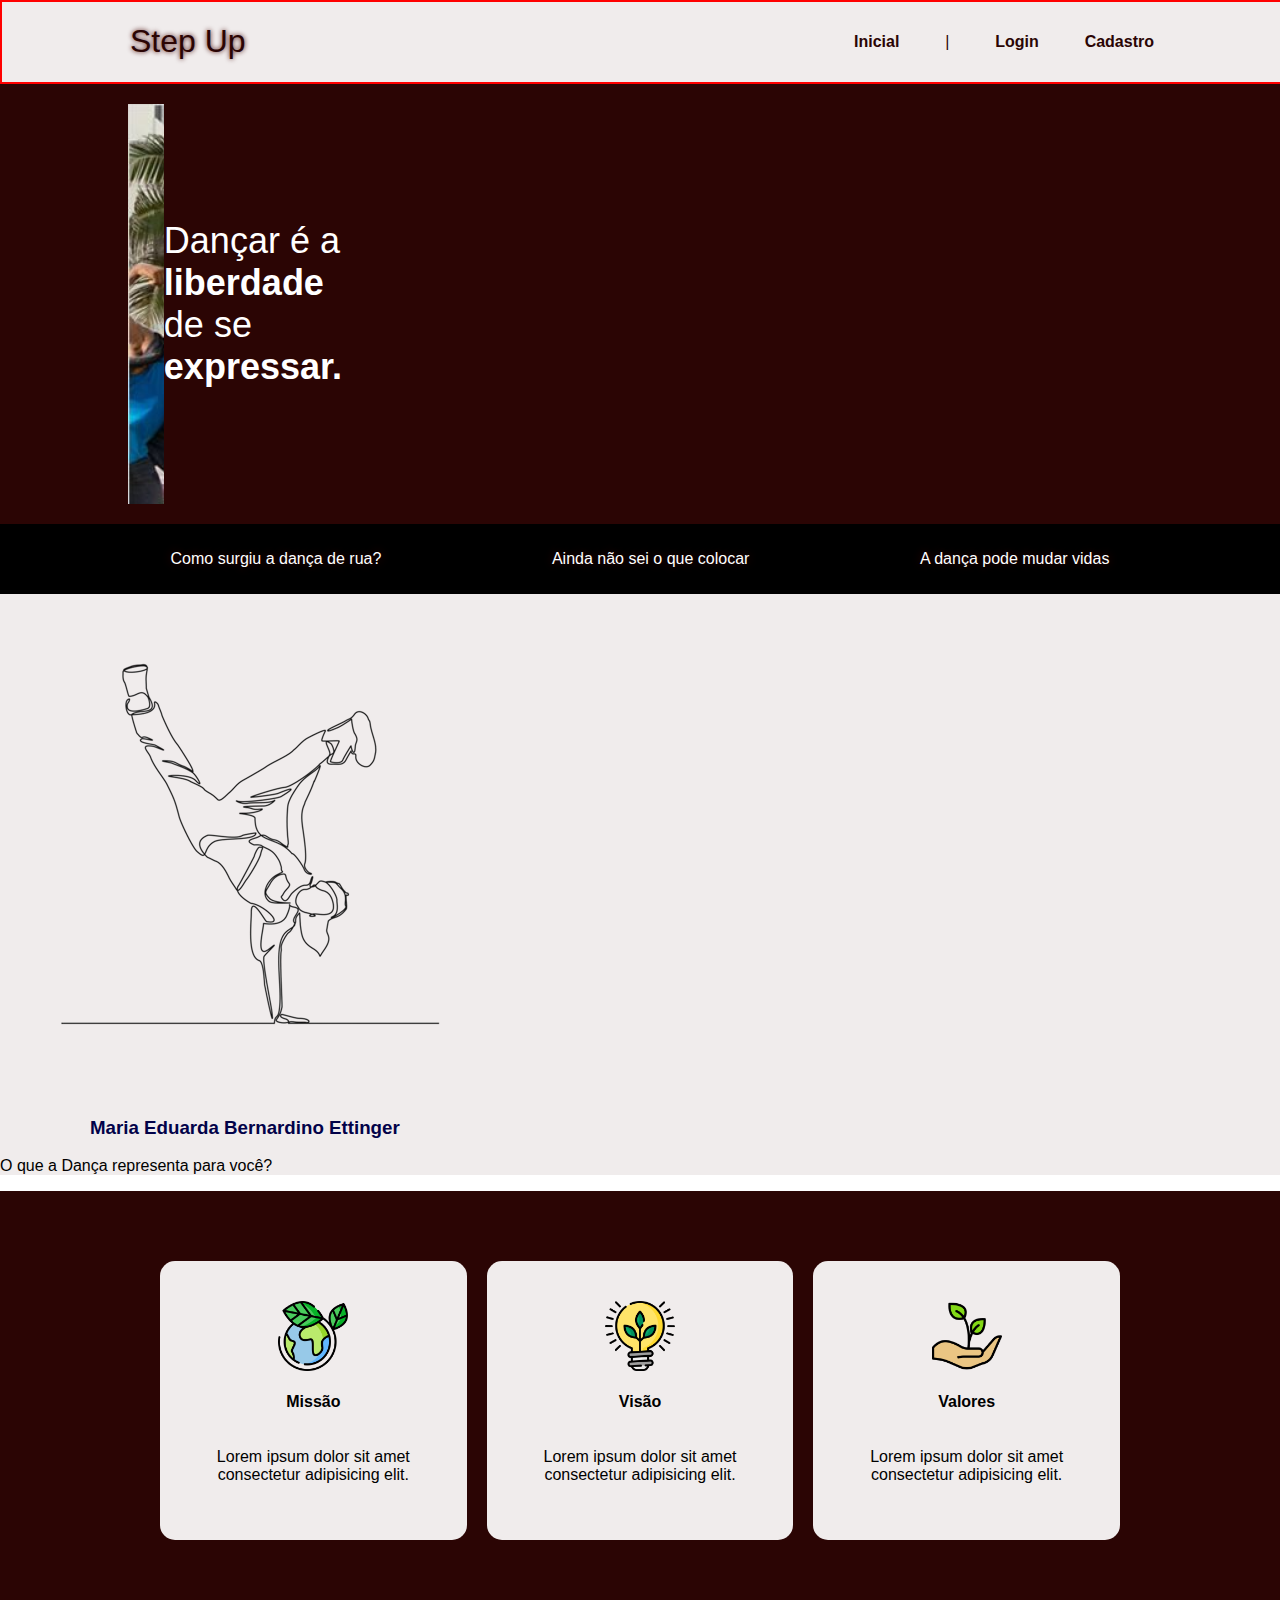
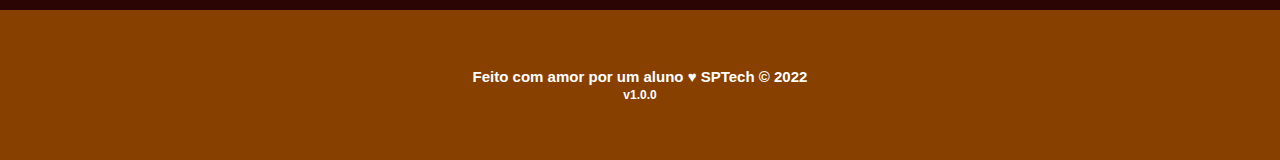
<file: Site/index.html>
<!DOCTYPE html>
<html lang="en">

<head>
    <meta charset="UTF-8">
    <meta http-equiv="X-UA-Compatible" content="IE=edge">
    <meta name="viewport" content="width=device-width, initial-scale=1.0">
    <title> Step Up</title>

    <link rel="stylesheet" href="style.css">

</head>

<body>
  <header>

        <div class="container">

            <h1 class="titulo">Step Up</h1>
            <ul class="subtitulos">
                <li class="agora">Inicial</li>

                <li>|</li>
                <li>
                    <a href="./login.html">Login</a>
                </li>
                <li>
                    <a href="./cadastro.html">Cadastro</a>
                </li>
            </ul>
        </div>

    </header>

<main>
    <div class="banner">
        <div class="container">

            <div class="slider">
                <div class="slides">

                    <!--Radio Buttons-->
                    <input type="radio" name="radio-btn" id="radio1">
                    <input type="radio" name="radio-btn" id="radio2">
                    <input type="radio" name="radio-btn" id="radio3">
                    <input type="radio" name="radio-btn" id="radio4">
                    <!--Fim Radio Buttons-->

                    <!--Slide Imagens-->
                    <div class="slide first">
                        <img src="img/imagem1.png" alt="Imagem1">
                    </div>
                    <div class="slide">
                        <img src="img/imagem2.jpg" alt="Imagem2">
                    </div>
                    <div class="slide">
                        <img src="img/imagem3.jpg" alt="Imagem3">
                    </div>
                    <div class="slide">
                        <img src="img/imagem4.jpg" alt="Imagem4">
                    </div>
                    <!-- Fim Slide Imagens-->

                    <!-- Navigation auto-->
                    <div class="navegation-auto">
                        <div class="autobtn1"></div>
                        <div class="autobtn2"></div>
                        <div class="autobtn3"></div>
                        <div class="autobtn4"></div>

                    </div>
                </div>

                <div class="manual-navegation">
                    <label for="radio1" class="manual-btn"></label>
                    <label for="radio2" class="manual-btn"></label>
                    <label for="radio3" class="manual-btn"></label>
                    <label for="radio4" class="manual-btn"></label>
                </div>

            </div>

            <p>
                Dançar é a <span>liberdade</span> de se <span> expressar.</span>
            </p>
        </div>

    </div>
    <div class="topicos">

        <p class="topico1"> Como surgiu a dança de rua?</p>
        <p class="topico2"> Ainda não sei o que colocar</p>
        <p class="topico3"> A dança pode mudar vidas</p>

    </div>



    <div class="caixa">
        <div>
            <img class="imagemDuda" src="img/logo.png" alt="Logo Maria Eduarda">
            <h3 class="nome">Maria Eduarda Bernardino Ettinger</h3>
        </div>

        <p>O que a Dança representa para você?</p>

    </div>


    <div class="social">


        <div class="container">


            <div class="boxes">
                <div class="box">
                    <img src="img/misao.png" alt="icone da missão">
                    <h4>Missão</h4>
                    <p>Lorem ipsum dolor sit amet consectetur adipisicing elit.</p>
                </div>

                <div class="box">
                    <img src="img/visao.png" alt="icone da visão">
                    <h4>Visão</h4>
                    <p>Lorem ipsum dolor sit amet consectetur adipisicing elit.</p>
                </div>

                <div class="box">
                    <img src="img/valores.png" alt="icone dos valores">
                    <h4>Valores</h4>
                    <p>Lorem ipsum dolor sit amet consectetur adipisicing elit.</p>
                </div>
            </div>
        </div>
    </div>

    </div>
    
</main>

    <!--footer inicio-->
    <div class="footer">
        <div class="container">
            <h4>Feito com amor por um aluno &hearts; SPTech &copy; 2022
                <br>
                <span class="version">
                    v1.0.0
                </span>
            </h4>
        </div>
    </div>
    <!--footer fim-->
    
</body>

</html>
</file>
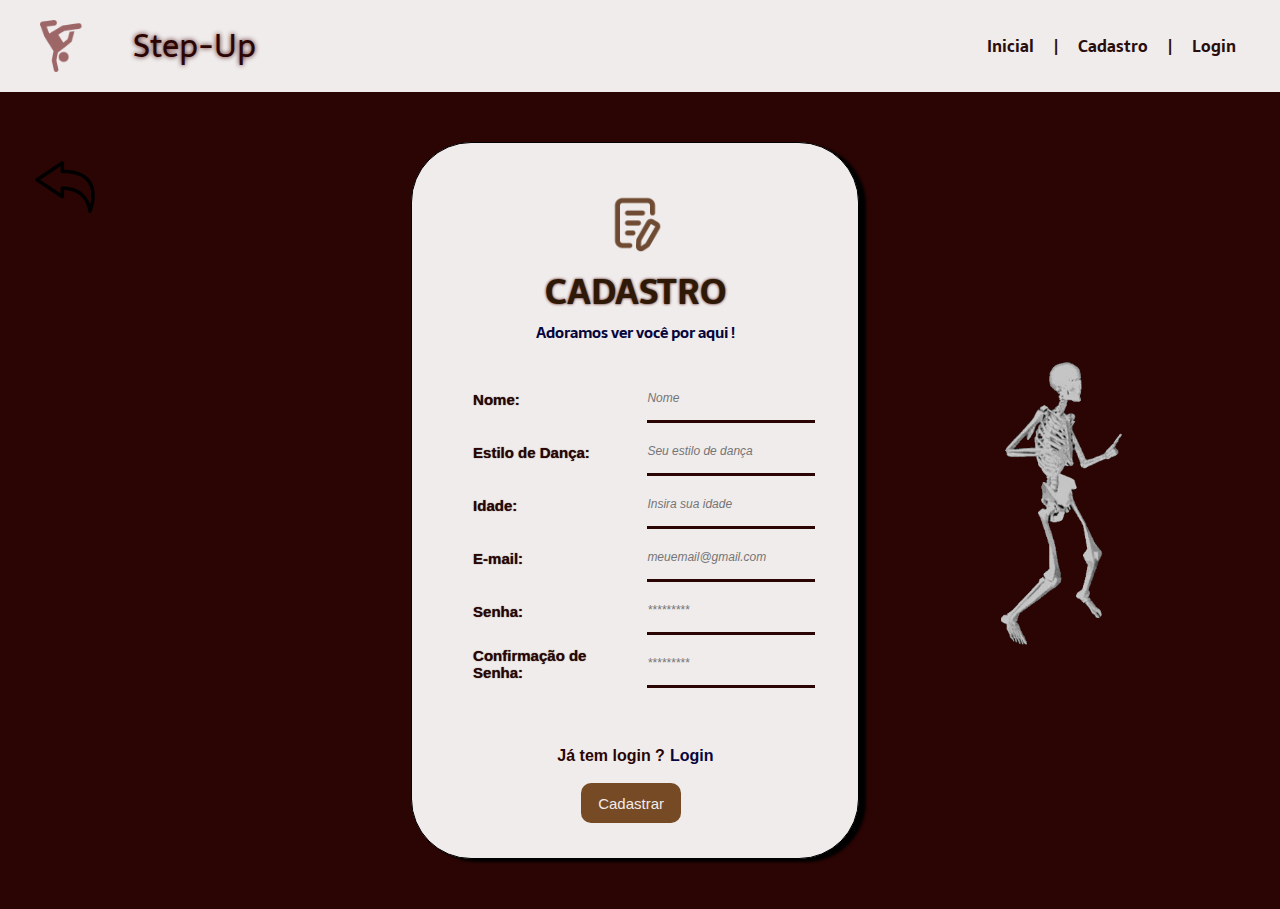
<file: SiteFinal/site/public/cadastro.html>
<!DOCTYPE html>
<html lang="pt-br">

<head>
    <meta charset="UTF-8">
    <meta http-equiv="X-UA-Compatible" content="IE=edge">
    <meta name="viewport" content="width=device-width, initial-scale=1.0">
    <title>Step Up - Cadastro</title>

    <link rel="stylesheet" href="css/style.css">
    <link rel="stylesheet" href="css/cadastro.css">
</head>

<body>

    <header class="cabecalho">
        <nav class="cabecalho-menu"   >
            <div class="cabe-1">
                <img class="imagem-logo" src="assets/imgs/breakdance (2).png" alt="Logo">
                <h1 class="text-logo">Step-Up</h1>
            </div>
            <div class="cabe-2">
                <a class="cabecalho-menu-item" href="index.html">Inicial </a>
                <a class="cabecalho-menu-item">|</a>
                <a class="cabecalho-menu-item" href="cadastro.html">Cadastro</a>
                <a class="cabecalho-menu-item">|</a>
                <a class="cabecalho-menu-item" href="login.html">Login</a>
            </div>
        </nav>

</header>

    <main>

        <img class="seta-cadastro" src="assets/imgs/seta2.png" onclick="voltarPagina()"
            alt="seta para voltar para o index">

        <div class="conteudo-principal">

            <div class="pagina-principal">
                <div class="card_erro" id="cardErro">
                    <span id="mensagem_erro"></span>
                </div>

                <img class="imagem-cadastro" src="assets/imgs/cadastro (1).png" alt="icon-cadastro">

                <h2 class="pagina-principal-cadastro">CADASTRO</h2>

                <div id="principal" class="pagina-principal-caixa-formulario">
                    <p class="pagina-principal-titulo"> <b> Adoramos ver você por aqui !</b></p>
                    <br>
                    <div class="pagina-principal-campo">
                        <label class="pagina-principal-texto-input" for="nome">Nome:</label>
                        <input class="pagina-principal-input-campo" type="text" id="nome_input" placeholder="Nome">
                    </div>
                    <div class="pagina-principal-campo">
                        <label class="pagina-principal-texto-input" for="email">Estilo de Dança:</label>
                        <input class="pagina-principal-input-campo" type="text" id="estilodedanca_input"
                            placeholder="Seu estilo de dança">
                    </div>
                    <div class="pagina-principal-campo">
                        <label class="pagina-principal-texto-input" for="email">Idade:</label>
                        <input class="pagina-principal-input-campo" type="number" id="idade_input"
                            placeholder="Insira sua idade">
                    </div>
                    <div class="pagina-principal-campo">
                        <label class="pagina-principal-texto-input" for="email">E-mail:</label>
                        <input class="pagina-principal-input-campo" type="email" id="email_input"
                            placeholder="meuemail@gmail.com">
                    </div>
                    <div class="pagina-principal-campo">
                        <label class="pagina-principal-texto-input" for="senha">Senha: </label>
                        <input class="pagina-principal-input-campo" type="password" id="senha_input"
                            placeholder="*********">
                    </div>
                    <div class="pagina-principal-campo">
                        <label class="pagina-principal-texto-input" for="confirmacao_senha">Confirmação de
                            Senha:</label>
                        <input class="pagina-principal-input-campo" type="password" id="conf_senha_input"
                            placeholder="*********" >
                    </div>


                    <br> <br>



                    <div id="alerta"></div><br>

                        <p class="pagina-principal-login"   >Já tem login ?
                            <a class="pagina-principal-login2"
                            href="login.html"> Login</a>
                        </p>
                    
                    <br>

                    <button class="pagina-principal-botao" onclick="cadastrar()">Cadastrar</button><br>

                </div>

            </div>

            <img class="gif-esqueleto" src="assets/imgs/esqueleto-unscreen.gif" alt="esqueleto">

        </div>

    </main>

</body>

</html>

<script src="js/cadastro.js"></script>

<script>


    function cadastrar() {
         // aguardar();

        //Recupere o valor da nova input pelo nome do id
        // Agora vá para o método fetch logo abaixo
        var nomeVar = nome_input.value;
        var estilodedancaVar = estilodedanca_input.value;
        var idadeVar = idade_input.value;
        var emailVar = email_input.value;
        var senhaVar = senha_input.value;
        var confirmacaoSenhaVar = conf_senha_input.value;

        if (nomeVar == "" || estilodedancaVar == "" || idadeVar == "" || emailVar == "" || senhaVar == "" || confirmacaoSenhaVar == "") {
            cardErro.style.display = "block"
            mensagem_erro.innerHTML = "Preencha os campos em branco";

            // finalizarAguardar();
            return false;
        }
        else {
            setInterval(sumirMensagem, 2000)
        }

        // Enviando o valor da nova input
        fetch("/usuarios/cadastrar", {
        
            method: "POST",
            headers: {
                "Content-Type": "application/json"
            },
            body: JSON.stringify({
                // crie um atributo que recebe o valor recuperado aqui
                // Agora vá para o arquivo routes/usuario.js
                nomeServer: nomeVar,
                estilodedancaServer: estilodedancaVar,
                idadeServer: idadeVar,
                emailServer: emailVar,
                senhaServer: senhaVar,
            

            })
            
        }).then(function (resposta) {

            console.log("resposta: ", resposta);

            if (resposta.ok) {
                cardErro.style.display = "block";

                mensagem_erro.innerHTML = "Cadastro realizado com sucesso! Redirecionando para tela de Login...";

                setTimeout(() => {
                    window.location = "login.html";
                }, "2000")

                limparFormulario();
                finalizarAguardar();
            } else {
                throw ("Houve um erro ao tentar realizar o cadastro!");
            }
        }).catch(function (resposta) {
            console.log(`#ERRO: ${resposta}`);
            // finalizarAguardar();
        });

        return false;
    }

    function sumirMensagem() {
        cardErro.style.display = "none"
    }

</script>
</file>
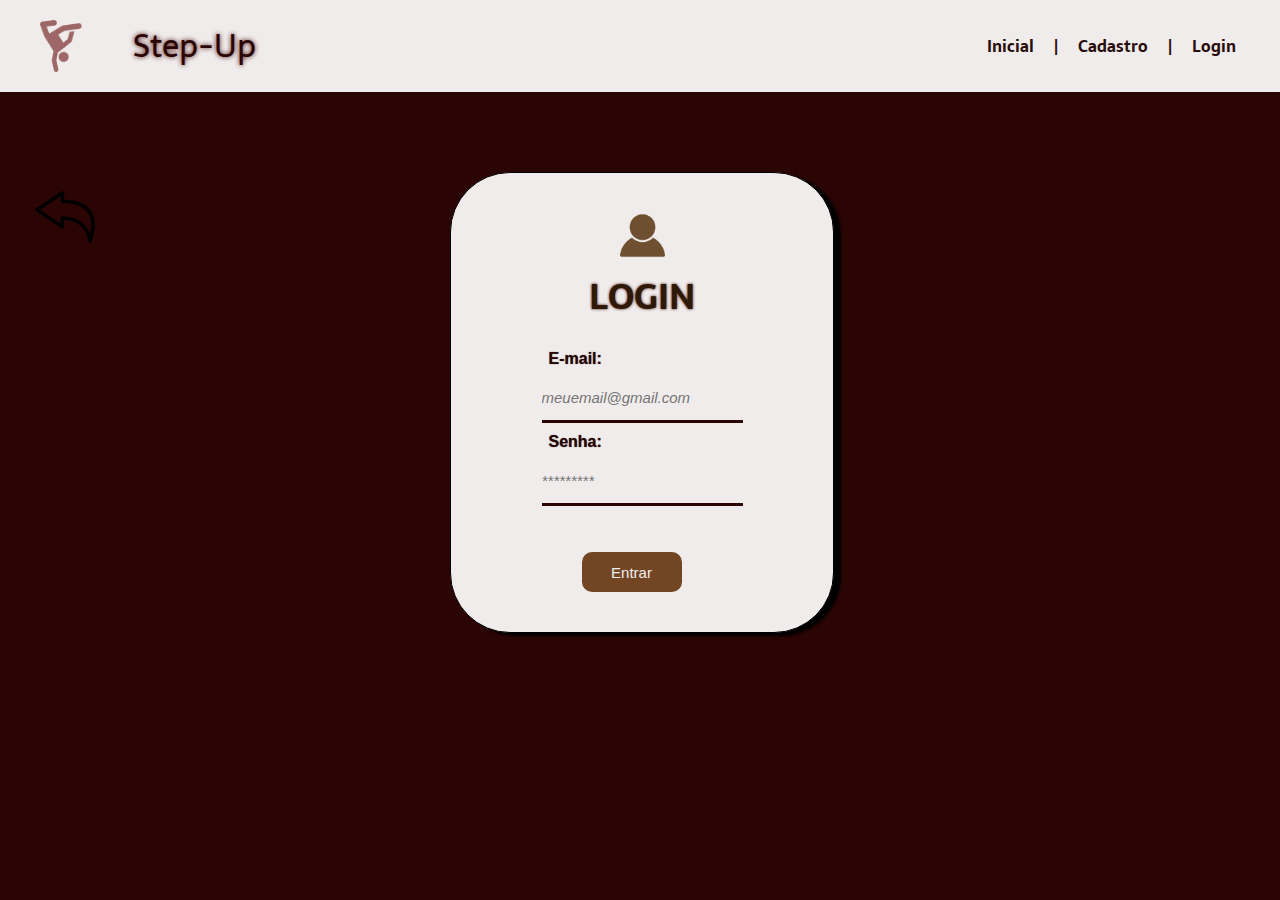
<file: SiteFinal/site/public/login.html>
<!DOCTYPE html>
<html lang="pt-br">

<head>
    <meta charset="UTF-8">
    <meta http-equiv="X-UA-Compatible" content="IE=edge">
    <meta name="viewport" content="width=device-width, initial-scale=1.0">
    <title>Step Up - Login</title>

    <link rel="stylesheet" href="css/style.css">
    <link rel="stylesheet" href="css/login.css">
</head>

<body>

    <header class="cabecalho">
            <nav class="cabecalho-menu"   >
                <div class="cabe-1">
                    <img class="imagem-logo" src="assets/imgs/breakdance (2).png" alt="Logo">
                    <h1 class="text-logo">Step-Up</h1>
                </div>
                <div class="cabe-2">
                    <a class="cabecalho-menu-item" href="index.html">Inicial </a>
                    <a class="cabecalho-menu-item">|</a>
                    <a class="cabecalho-menu-item" href="cadastro.html">Cadastro</a>
                    <a class="cabecalho-menu-item">|</a>
                    <a class="cabecalho-menu-item" href="login.html">Login</a>
                </div>
            </nav>

    </header>

    <main>
        <div class="pagina-principal">
            <div class="card_erro" id="cardErro">
                <span id="mensagem_erro"></span>
            </div>

        <img class="seta-login" src="assets/imgs/seta2.png" onclick="voltarPagina()"  alt="seta para voltar para o index">

        <section class="pagina-secundaria">

            <img class="imagem-login" src="assets/imgs/iconlogin.png" alt="icone-login">

            <h2 class="pagina-secundaria-login">LOGIN</h2>

            <div id="principal" class="pagina-secundaria-caixa-formulario">
            
                <br>
               
                <div class="pagina-secundaria-campo">
                    <label class="pagina-secundaria-texto-input" for="email">E-mail:</label>
                    <input class="pagina-secundaria-input-campo" type="email" id="email_input" placeholder="meuemail@gmail.com">
                </div>
                <div class="pagina-secundaria-campo">
                    <label class="pagina-secundaria-texto-input" for="senha">Senha: </label>
                    <input class="pagina-secundaria-input-campo" type="password" id="senha_input" placeholder="*********">
                </div>

                <br> <br>

               
                    <button class="pagina-secundaria-botao" onclick="entrar()">
                        Entrar
                    </button>
             

            </div>

        </section>

    </main>


</body>

</html>


<script src="js/login.js"></script>
<script src="js/funcoes.js"></script>

<script>


    function entrar() {
       //  aguardar();

        var emailVar = email_input.value;
        var senhaVar = senha_input.value;

        if (emailVar == "" || senhaVar == "") {
            cardErro.style.display = "block"
            mensagem_erro.innerHTML = "(Mensagem de erro para todos os campos em branco)";
           //finalizarAguardar();
           // return false;
        }
         else {
            setInterval(sumirMensagem, 5000)
         }

        console.log("FORM LOGIN: ", emailVar);
        console.log("FORM SENHA: ", senhaVar);

        fetch("/usuarios/autenticar", {
            method: "POST",
            headers: {
                "Content-Type": "application/json"
            },
            body: JSON.stringify({
                emailServer: emailVar,
                senhaServer: senhaVar
            })
        }).then(function (resposta) {
            console.log("ESTOU NO THEN DO entrar()!")

            if (resposta.ok) {
                console.log(resposta);

                resposta.json().then(json => {
                    console.log(json);
                    console.log(JSON.stringify(json));

                    sessionStorage.EMAIL_USUARIO = json.email;
                    sessionStorage.NOME_USUARIO = json.nome;
                    sessionStorage.ID_USUARIO = json.idUsuario;

                    setTimeout(function () {
                        window.location = "./usuario.html";
                    }, 1000); // apenas para exibir o loading

                });

            } else {

                console.log("Houve um erro ao tentar realizar o login!");

                resposta.text().then(texto => {
                    console.error(texto);
                   // finalizarAguardar(texto);
                });
            }

        }).catch(function (erro) {
            console.log(erro);
        })

        return false;
    }

    function sumirMensagem() {
        cardErro.style.display = "none"
    }

</script>
</file>
<file: Site/style.css>
@import url('https://fonts.googleapis.com/css2?family=Barlow:ital,wght@0,100;0,200;0,300;0,400;0,500;0,600;0,700;0,800;0,900;1,100;1,200;1,300;1,400;1,500;1,600;1,700;1,800;1,900&display=swap');


body {
    margin: 0;
    padding: -1;
    font-family: 'Kanit', sans-serif;
  
}

.container {
    width: 80%;
    margin: auto;
    display: flex;
     
   
   
}

header {
    border-bottom: 3px solid #000000;
    background-color: #f0ecec;
    height:70% ;
    width: 100%;
    border: solid 2PX red; 
    
    

}

main{
    height:60% ;
    width: 100%;

}

header .container {
    justify-content: space-between;

}

header a {
    text-decoration: none;
    color: #2b0504;
    font-weight: bolder;

}

.agora {
    font-weight: 800;
}

.subtitulos {
    width: 300px;
    display: flex;
    align-items: center;
    justify-content: space-between;
    list-style: none;
    color: #2b0504;
}


.titulo {
    color: #2b0504;
    width: fit-content;
    font-weight: 500;
    text-shadow: 0 0 5px #470906;
    
    
}



/* BANNER */

.banner {
    height: fit-content;
    padding: 20px 0;
    color: white;
    background-size: cover;
    background-color: #2b0504;
    width: 100%;
}

.banner .container {
    height: 400px;
    font-size: 36px;
    align-items: center;
}


.banner .imagem {
    width: 450px;
    border-radius: 50px;
    border-style: groove;
    border-color: black;

}



.banner p {
    width: 50%;
    margin: 0;
    padding: 0;
    width: 280px;
    font-size: 36px;
    margin-right: 90vh;

}

.banner .container span {
    font-weight: 800;
}


/* Carrosel do Banner*/

.slider{
margin: 0 auto;
width: 800px;
height: 400px;
overflow: hidden; /* comando que faz com que apenas uma imagem apareça de cada vez*/
}

.slides{
    width: 400%;
    height: 400px;
    display: flex;
}

.slides input{
    display: none;
}

.slide{
    width: 25%;
    position: relative;
}

.slide img{
    width: 800px;
}

.manual-navigation{
position: absolute;
width: 800px;
}

/* Topicos de perguntas */

.topicos{
background-color: #000000 ;
width: 100%;
padding: 10px 0;
color: white;
display: flex;
justify-content: space-evenly;
text-shadow: 0 0 10px #470906;
}




/* Area do Depoimento */


.caixa{
    background-color:#f0ecec ;
    margin: 0;
    }
    
    .nome{
        margin-left: 90px;
        color: rgb(2, 2, 73);
    }
    
    

/* missao visao valores */



.social .container {
    justify-content: center;
background-color: #2b0504;
    width: 100%;
   
}

.box img{
    width: 70px;
}

.box {
 
        display: flex;
        align-items: center;
        justify-content: center;
        align-items: center;
        text-align: center;
        margin: 10px;
        background-color: #f0ecec;
        border-radius: 15px;
        padding: 40px;
        width: 50%;
      
   
    
}

.social .container .boxes {
    display: flex;
    flex-direction: row;
    justify-content: space-around;
    align-items: center;
    margin: 20px 150px 60px 150px;
   
}

.social p {
    text-align: center;
}

.box {
    margin: 10px;
    display: flex;
    flex-direction: column;
    align-items: center;
}


.box {
    margin-top: 50px;
    display: flex;
    flex-direction: column;
    align-items: center;
}


/* FOOTER */

.footer {
    background-color: #874000;
    height: 150px;
    color: #fff;
    display: flex;
    font-size: 15px;
}

.footer .container {
    justify-content: center;
    text-align: center;
}

.footer .container .version {
    font-size: 12px;
}



/* LOGIN */

.banner .container .card {
    background-color: #e5e5e5;
    height: fit-content;
    width: 400px;
    display: flex;
    flex-direction: column;
    color: palevioletred;
    align-items: center;
    border-radius: 4px;
}

.card {
    display: flex;
    justify-content: space-around;
}

.card h2 {
    font-size: 30px;
}

.card h4 {
    font-size: 16px;
}

.banner #div_erros_login {
    margin-top: 15px;
}

button {
    cursor: pointer;
}

/* FORMULARIO */

.alerta_erro {
    display: flex;
    justify-content: flex-end;
}

.card_erro {
    display: none;
    background-color: #fff;
    color: black;
    width: 230px;
    position: fixed;
    border-radius: 4px;
    border: #e6005a 3px solid;
    padding: 10px;
    margin-right: 10%;
}

.card_erro #mensagem_erro {
    font-weight: 500;
    font-size: 20px;
}

.formulario .tipo_campo {
    font-size: 20px;
    font-weight: 600 !important;
}

.formulario {
    display: flex;
    flex-direction: column;
}

input {
    margin-bottom: 10px;
    border: 2px solid #32b9cd;
    padding: 10px;
    text-align: center;
    border-radius: 10px;
}

.btn {
    font-family: "Barlow", sans-serif;
    border: 0;
    border-radius: 5px;
    font-weight: 600;
    font-size: 18px;
    padding: 10px 15px;
    color: white;
    background-color: #e6005a;
    width: 120px;
    align-self: center;
    margin-top: 5px;
}

.loading-div {
    width: 50px;
    margin: auto;
    display: none;
}

.loading-div img {
    height: 50px;
    width: 50px;
}

/* PAGINA DOS GRÁFICOS */

.janela {
    display: flex;
    width: 100vw;
}

.header-left a {
    text-decoration: none;
    color: white;
}

.header-left {
    position: fixed;
    top: 0;
    left: 0;
    z-index: 999;
    height: 100vh;
    width: 25%;
    display: flex;
    flex-direction: column;
    justify-content: space-evenly;
    align-items: center;
    border-right: 3px solid #32b9cd;
    background-color: #212124;
    opacity: 50%;
    /* border: 3px solid pink; */
}

.dash-right {
    display: flex;
    width: 75%;
    height: fit-content;
    background-color: #161618;
    position: relative;
    top: 0;
    left: 25%;
}

.header-left h1 {
    color: #32b9cd;
}

.hello {
    width: 100%;
    display: flex;
    justify-content: center;
}

.hello h3 {
    color: #e3b062;
    font-weight: 300;
    font-size: 1.2rem;
}

.hello h3 span {
    font-weight: 800;
}

.btn-nav {
    width: 40%;
    color: white;
    background-color: #e6005a;
    border-radius: 5px;
    text-align: center;
    padding: 2% 5%;
}

.btn-nav-white {
    width: 40%;
    background-color: white;
    border: 3px solid #e6005a;
    border-radius: 5px;
    text-align: center;
    padding: 2% 5%;
}

.btn-nav-white h3 {
    color: #e6005a;
    padding: 0;
    margin: 0;
}

.btn-nav h3,
.btn-logout h3 {
    margin: 0;
    padding: 0;
}

.btn-logout {
    margin: 0;
    padding: 0;
    width: 20%;
    background-color: #32b9cd;
    color: white;
    border-radius: 10px;
    text-align: center;
    padding: 10px 15px;
    margin-bottom: 100px;
    cursor: pointer;
}

/* pagina extra - simulador */
.simulador {
    color: white;

}

.simulador .container {
    flex-direction: column
}
</file>
<file: SiteFinal/site/public/css/style.css>
@import url('https://fonts.googleapis.com/css2?family=Righteous&family=Sarala&display=swap');

* {
    margin: 0;
    padding: 0;
    box-sizing: border-box;
    text-decoration: none;

}

body {
    font-size: 100%;
    background: #2b0504;
}

.cabecalho-titulo {
    color: #2b0504;
    font-weight: 500;
    text-shadow: 0 0 5px #470906;
    font-family: 'Sarala', sans-serif;
   margin-right: 250px;
}

/* HEADER */

.cabecalho {
    display: flex;
    flex-direction: row;
    /* justify-content: space-around; */
    background-color: #f0ecec;
    padding: 20px;
    width: 100vw;
    max-width: 100%;
}

.cabe-1 {
    width: 20vw;
    display: flex;
    flex-direction: row;
    align-items: center;
    justify-content: space-around;
}

.cabe-2 {
    gap: 20px;
    width: 75vw;
    display: flex;
    justify-content: flex-end;
}

.cabecalho-menu {
    display: flex;
    align-items: center;
    /* font-size: larger; */
    /* gap: 36px;  */
}

.cabecalho-menu-item {
    font-family: 'Sarala', sans-serif;
    color: #290e0d;
    font-weight: 400;
    cursor: pointer;
    font-weight: bolder;
}

.text-logo {
    color: #2b0504;
    font-weight: 500;
    text-shadow: 0 0 5px #470906;
    font-family: 'Sarala', sans-serif;
}

.imagem-logo{
    width: 20%;
    /* margin-right: 500px; */
}

/* MAIN */
/* primeira sessão */
.conteudo {
    border-top: 0.4px solid black;
}

.conteudo-principal {
    display: flex;
    flex-direction: row;
    align-items: center;
    justify-content: space-around;
}

.conteudo-principal-escrito {
    display: flex;
    flex-direction: column;
    gap: 36px;

}

.conteudo-principal-subtitulo {
    font-weight: 400;
    font-size: 30px;
    color: white;
    margin-right: 30px;
    font-family: 'Kanit', sans-serif;
}



.conteudo-principal-botao {
    background-color: #ECD6C4;
    width: 150px;
    height: 60px;
    border: none;
    box-shadow: 4px 5px 4px rgba(0, 0, 0, 0.25);
    border-radius: 20px;
    color: #2F2325;
    margin-right: 200px;
    font-family: 'Sarala', sans-serif;
    font-weight: 400;
    font-size: 15px;
    font-weight: bolder;
    cursor: pointer;
    margin-left: 60px;
}

.conteudo-principal-botao:hover {
    background-color: rgba(236, 214, 196, 0.53);
}

.conteudo-principal-audio{
    width: 220px;
    margin-left: 25px;
}

.frase {
    text-shadow: 0 0 3px white;
}

.conteudo-principal-imagem {
    width: 350px;
    margin-top: 40px;
    margin-right: 10px;

}

/*CARROSEL*/


.slider {
    margin: 0 auto;
    width: 800px;
    height: 400px;
    overflow: hidden;
    /* comando que faz com que apenas uma imagem apareça de cada vez*/
}

.slides {
    width: 400%;
    height: 400px;
    display: flex;
}

.slides input {
    display: none;
}

.slide {
    width: 25%;
    position: relative;
    transition: 2s;
    border-radius: 30px;
}

.slide img {
    width: 550px;
    margin-left: 40px;
    margin-top: 40px;

}

.manual-navegation {
    position: absolute;
    width: 600px;
    margin-top: -40px;
    display: flex;
    justify-content: center;

}

.manual-btn {
    border: 2px solid #fff;
    padding: 5px;
    border-radius: 10px;
    cursor: pointer;
    transition: 1s;
    border-radius: 30px;
}

.manual-btn:not(:last-child) {
    margin-right: 40px;
}

.manual-btn:hover {
    background-color: #f0ecec;
}

#radio1:checked~.first {
    margin-left: 0;
}

#radio2:checked~.first {
    margin-left: -25%;
}

#radio3:checked~.first {
    margin-left: -50%;
}

#radio4:checked~.first {
    margin-left: -75%;
}

.navegation-auto div {
    border: 2px solid #20a6ff;
    padding: 5px;
    border-radius: 10px;
    cursor: pointer;
    transition: 1s;
}

.navegation-auto {
    position: absolute;
    width: 600px;
    margin-top: 360px;
    display: flex;
    justify-content: center;
}

.navegation-auto div:not(:last-child) {
    margin-right: 40px;
}

#radio1:checked~.navegation-auto .autobtn1 {
    background-color: #fff;
}

#radio2:checked~.navegation-auto .autobtn2 {
    background-color: #fff;
}

#radio3:checked~.navegation-auto .autobtn3 {
    background-color: #fff;
}

#radio4:checked~.navegation-auto .autobtn4 {
    background-color: #fff;
}

/* segunda sessão*/

.conteudo-secundario {
    display: flex;
    flex-direction: column;
    align-items: center;
    gap: 24px;
    margin-top: 48px;
    background-color: #f0ecec;
    color: #290e0d;
    padding: 30px;
}

.conteudo-secundario {
    border-top: 0.4px solid #000000
}

.conteudo-secundario-titulo {
    padding-top: 30px;
    font-family: 'Sarala', sans-serif;
    font-weight: 400;
    font-size: 24px;
    font-weight: bolder;
    color: #2e1907;
    text-shadow: 0 0 2px #774a26;
    margin-bottom: 16px;
    border-bottom: 0.4px solid #000000
}

.conteudo-secundario-texto {
    font-family: 'Kanit', sans-serif;
    font-weight: 300;
    font-size: 16px;
    color: #2b0504;
    margin-left: 30px;
    margin-right: 30px;
    text-align: center;
    margin-bottom: 30px;
}

.conteudo-secundario-texto-2 {
    font-family: 'Kanit', sans-serif;
    font-size: 15px;
    color: #2e1907;
    margin-left: 30px;
    margin-right: 30px;
    text-align: center;
    margin-bottom: 30px;
    font-weight: bolder;
    width: 50%;
}

.conteudo-secundario-video {
    width: 50%;
    overflow: hidden;
    position: relative;
    border-radius: 20px;

}

/*terceira sessão*/

.conteudo-terciario {
    
    border-top: 0.4px solid #000000;
    background-color: #f0ecec;
    padding-top: 30px;
    display: flex;
    padding: 30px;

}


.conteudo-terciario-nome {
    font-family: 'Kanit', sans-serif;
    font-weight: 300;
    font-size: 13px;
    color: #2b0504;
    margin-left: 30px;
    margin-right: 30px;
    margin-top: 30px;
    margin-bottom: 5%;
    font-weight: bolder;

}

.conteudo-terciario-principal-texto {
    display: flex;
    flex-direction: column;
    align-items: center;

}

.conteudo-terciario-titulo {
    font-family: 'Sarala', sans-serif;
    font-weight: 400;
    font-size: 24px;
    font-weight: bolder;
    color: #2e1907;
    text-shadow: 0 0 2px #774a26;
    margin-bottom: 25px;
}

.conteudo-terciario-texto {
    font-family: 'Kanit', sans-serif;
    font-weight: 300;
    font-size: 16px;
    color: #2b0504;
    text-align: center;
    margin-left: 30px;
    margin-right: 30px;
    margin-top: 30px;

}

.conteudo-terciario-imagem {
    width: 500px;

}

.conteudo-terciario-titulo {
    display: flex;
    flex-direction: column;
    margin-top: 30px;
    border-bottom: 0.4px solid #000000;
}

.conteudo-terciario-video{
    width: 250px;
    margin-left: 20px;
    border-radius: 20px;
    margin-bottom: 30px;
   
}

/* quarta sessão */

.conteudo-quarternario {
      
       
    border-top: 0.4px solid #000000;
    background-color: #f0ecec;
    display: flex;
    align-items: center;
    justify-content: center;
    justify-content: space-around;
    width: 100%;
    padding: 50px;
}


.conteudo-quartenario-imagem {
    width: 100px;
    display: block;
    margin-left: auto;
    margin-right: auto;
}

.conteudo-quartenario-titulo {
    margin-top: 20px;
    text-align: center;
    color: #2b0504;
    font-weight: 500;
    font-family: 'Sarala', sans-serif;
    font-weight: bolder;
    font-size: 20px;
}

.conteudo-quartenario-texto {
    margin-top: 20px;
    text-align: center;
    font-family: 'Kanit', sans-serif;
    font-weight: 300;
    font-size: 16px;
    color:#2b0504 ;
   
}

.conteudo-quartenario-caixa {
    border: black solid 1px;
    box-shadow: 7px 3px 3px #2b0504;
    background-color: #f0ecec;
    color: black;
    align-items: center;
    justify-content: center;
    width: 30%;
    border-radius: 10px;
    margin: 20px;
    padding: 30px;
}

/* FOOTER */

.rodape {
    background: #2b0504;
    border-top: 0.4px solid #000000;

}

.rodape-imagem {
    height: 200px;
    display: block;
    margin: 0 auto;

}

.card_erro {
    display: none;
    background-color: #f0ecec;
    color: #2b0504;
    width: 230px;
    position: absolute;
    border-radius: 4px;
    border:  3px solid #2b0504;
    box-shadow: 10px 10px 10px 5px black;
    padding: 10px;
    margin-right: 70%;
    margin-top: 20%;
  }
  
  .card_erro #mensagem_erro{
    font-weight: 500;
    font-size: 20px;
  }

  .card_erro #mensagem_erro{
    font-weight: 500;
    font-size: 20px;
  }
</file>
<file: SiteFinal/site/public/css/cadastro.css>
@import url('https://fonts.googleapis.com/css2?family=Righteous&family=Sarala&display=swap');

* {
    margin: 0;
    padding: 0;
    box-sizing: border-box;
    text-decoration: none;

}

body {
    font-size: 100%;
    background-color:#2b0504;
}

/*MAIN */

.seta-cadastro {
    width: 70px;
    margin-left: 30px;
    margin-top: 60px;
    position: absolute;
}

.imagem-cadastro{
    margin-top: 15px;
    margin-bottom: 10px;
    width: 60px;
    opacity: 0.8;
}

.pagina-principal {
    margin-top: 50px;
    margin-bottom: 50px;
    width: 35%;
    background-color: #f0ecec;
    padding: 35px;
    display: flex;
    flex-direction: column;
    align-items: center;
    margin-left: 410px;
    border-radius: 60px;
    box-shadow: 7px 3px 3px #000000;
    border: black solid 1px;

}

.pagina-principal-cadastro {
    font-size: 35px;
    font-weight: bolder;
    color: #2e1907;
    text-shadow: 0 0 3px #470906;
    font-family: 'Sarala', sans-serif;
    display: flex;
    align-items: center;
    justify-content: center;
}

.pagina-principal-titulo {
    font-size: 15px;
    font-weight: bolder;
    color: rgb(6, 6, 61);
    font-family: 'Sarala', sans-serif;
    display: flex;
    align-items: center;
    justify-content: center;
    margin-bottom: 7px;
}


.pagina-principal-campo {
    padding: 0;
    display: flex;
    align-items: center;
    justify-content: center;
    width: 100%;
    margin: 5px;
}

.pagina-principal-texto-input {
    width: 50%;
    font-size: 15px;
    font-weight: 600;
    color: #2b0504;
    text-shadow: 0 0 1px #3b3b3b;
    display: flex;
    font-family: 'Montserrat', sans-serif;
    margin: 7px;
}

.pagina-principal-input-campo {
    all: unset;
    width: 50%;
    font-size: 12px;
    font-style: italic;
    height: 5vh;
    border-bottom: 0.4vh solid #2b0504;
    font-family: 'Montserrat', sans-serif;
    display: flex;
    justify-content: flex-end;
}


.pagina-principal-input-campo:hover {
    border-bottom: 2px solid #915a2d;
    -webkit-transform: scale(1.05);
    -ms-transform: scale(1.05);
    transform: scale(1.05);
}



.pagina-principal-login {
    color: #2b0504;
    display: flex;
    align-items: center;
    justify-content: center;
    text-align: center;
    font-weight: bolder;
    font-family: 'Kanit', sans-serif;
}

.pagina-principal-login2 {
    color: rgb(6, 6, 61);
    font-family: 'Kanit', sans-serif;
    margin-left: 5px;

}

.pagina-principal-botao {
    all: unset;
    color: #f0ecec;
    font-weight: bolder;
    font-weight: 500;
    font-size: 15px;
    text-align: center;
    width: 100px;
    height: 40px;
    background-color: #774a26;
    border-radius: 10px;
    font-family: 'Montserrat', sans-serif;
    cursor: pointer;
    margin-left: 120px;
}

.pagina-principal-botao:hover {
    background-color: rgba(119, 71, 31, 0.53);
}

.gif-esqueleto{
    margin-left:5%;
    margin-right: 8%;
    width: 250px;
}

.conteudo-principal{
    display: flex;
}
</file>
<file: SiteFinal/site/public/css/login.css>
@import url('https://fonts.googleapis.com/css2?family=Righteous&family=Sarala&display=swap');

* {
    margin: 0;
    padding: 0;
    box-sizing: border-box;
    text-decoration: none;

}

body {
    font-size: 100%;
    background-color: #2b0504;
    
}

/*MAIN */

.imagem-login {
    margin-top: 20px;
    margin-bottom: 10px;
    width: 45px;
    opacity: 0.8;
}

.seta-login {
    width: 70px;
    margin-left: 30px;
    margin-top: 10px;
    position: absolute;
}


.pagina-secundaria {
    margin-top: 80px;
    width: 30%;
    background-color: #f0ecec;
    opacity: unset;
    padding: 20px;
    display: flex;
    flex-direction: column;
    align-items: center;
    justify-content: center;
    margin-left: 450px;
    border-radius: 60px;
    box-shadow: 7px 3px 3px #000000;
    border: black solid 1px;
}


.pagina-secundaria-login {
    font-size: 35px;
    font-weight: bolder;
    color: #2e1907;
    text-shadow: 0 0 3px #470906;
    font-family: 'Sarala', sans-serif;
    display: flex;
    align-items: center;
    justify-content: center;
}


.pagina-secundaria-campo {
    padding: 0;
    align-items: center;
    justify-content: center;
    width: 100%;
    margin-bottom: 10px;
}

.pagina-secundaria-texto-input {
    margin-bottom: 15px;
    font-weight: 600;
    color: #2b0504;
    text-shadow: 0 0 1px #3b3b3b;
    display: flex;
    font-family: 'Montserrat', sans-serif;
    margin: 7px;
}

.pagina-secundaria-input-campo {
    all: unset;
    width: 100%;
    margin-top: 7px;
    font-size: 15px;
    font-style: italic;
    height: 5vh;
    border-bottom: 0.4vh solid #2b0504;
    font-family: 'Montserrat', sans-serif;
    display: flex;
    justify-content: flex-end;
}


.pagina-secundaria-input-campo:hover {
    border-bottom: 2px solid #724623;
    -webkit-transform: scale(1.05);
    -ms-transform: scale(1.05);
    transform: scale(1.05);
}



.pagina-secundaria-botao {
    all: unset;
    color: #f0ecec;
    font-weight: bolder;
    font-weight: 500;
    font-size: 15px;
    text-align: center;
    width: 100px;
    height: 40px;
    background-color: #724623;
    border-radius: 10px;
    font-family: 'Montserrat', sans-serif;
    cursor: pointer;
    margin-left: 40px;
    margin-bottom: 20px;
}

.pagina-secundaria-botao:hover {
    background-color: rgba(119, 71, 31, 0.53);
}
</file>
